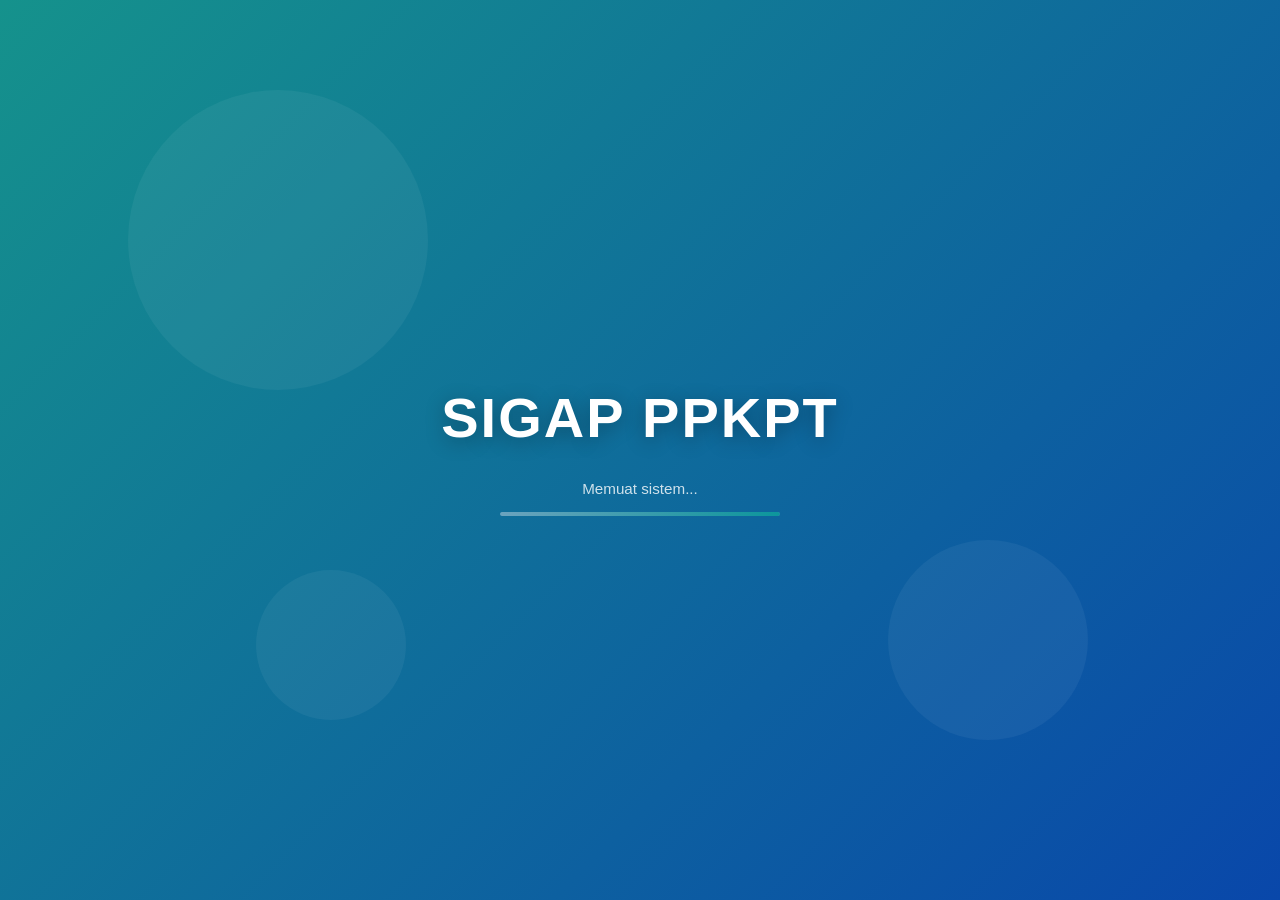
<file: index.html>
<!DOCTYPE html>
<html lang="id">

<head>
    <meta charset="UTF-8">
    <meta name="viewport" content="width=device-width, initial-scale=1.0">
    <title>SIGAP PPKPT</title>
    <style>
        /* Modern Reset & Base */
        * {
            margin: 0;
            padding: 0;
            box-sizing: border-box;
        }

        body {
            font-family: 'Segoe UI', Tahoma, Geneva, Verdana, sans-serif;
            overflow: hidden;
            background: linear-gradient(135deg, #15928c 0%, #0947aa 25%, #0A7075 50%, #066bca 75%, #6BA3BE 100%);
            background-size: 400% 400%;
            animation: gradientShift 8s ease infinite;
            display: flex;
            justify-content: center;
            align-items: center;
            min-height: 100vh;
            position: relative;
        }

        /* Animations */
        @keyframes gradientShift {
            0% {
                background-position: 0% 50%;
            }

            50% {
                background-position: 100% 50%;
            }

            100% {
                background-position: 0% 50%;
            }
        }

        .bg-circle {
            position: absolute;
            border-radius: 50%;
            background: rgba(255, 255, 255, 0.05);
            animation: float 15s infinite ease-in-out;
        }

        .bg-circle:nth-child(1) {
            width: 300px;
            height: 300px;
            top: 10%;
            left: 10%;
            animation-delay: 0s;
        }

        .bg-circle:nth-child(2) {
            width: 200px;
            height: 200px;
            top: 60%;
            right: 15%;
            animation-delay: 2s;
        }

        .bg-circle:nth-child(3) {
            width: 150px;
            height: 150px;
            bottom: 20%;
            left: 20%;
            animation-delay: 4s;
        }

        @keyframes float {

            0%,
            100% {
                transform: translateY(0) scale(1);
            }

            50% {
                transform: translateY(-30px) scale(1.1);
            }
        }

        /* Container */
        .splash-container {
            text-align: center;
            z-index: 10;
            animation: fadeInUp 0.8s ease-out;
            padding: 20px;
        }

        @keyframes fadeInUp {
            from {
                opacity: 0;
                transform: translateY(30px);
            }

            to {
                opacity: 1;
                transform: translateY(0);
            }
        }

        /* Typography */
        h1 {
            font-size: 3.5rem;
            font-weight: 800;
            color: white;
            margin-bottom: 30px;
            letter-spacing: 2px;
            text-shadow: 0 4px 20px rgba(0, 0, 0, 0.3);
            animation: textReveal 1s ease-out 0.5s backwards;
        }

        @keyframes textReveal {
            from {
                opacity: 0;
                letter-spacing: 10px;
                filter: blur(10px);
            }

            to {
                opacity: 1;
                letter-spacing: 2px;
                filter: blur(0);
            }
        }

        /* Loading Bar */
        .loading-container {
            animation: fadeIn 1s ease-out 1s backwards;
        }

        .loading-text {
            color: rgba(255, 255, 255, 0.8);
            font-size: 0.95rem;
            margin-bottom: 15px;
            font-weight: 300;
        }

        .progress-bar {
            width: 280px;
            height: 4px;
            background: rgba(255, 255, 255, 0.2);
            border-radius: 10px;
            margin: 0 auto;
            overflow: hidden;
            position: relative;
        }

        .progress-fill {
            height: 100%;
            background: linear-gradient(90deg, #6BA3BE, #0C969C, #6BA3BE);
            background-size: 200% 100%;
            border-radius: 10px;
            animation: progressFill 2.5s ease-out forwards;
        }

        @keyframes progressFill {
            from {
                width: 0%;
            }

            to {
                width: 100%;
            }
        }

        /* Transitions */
        body.fade-out {
            animation: fadeOut 0.5s ease-out forwards;
        }

        @keyframes fadeOut {
            to {
                opacity: 0;
            }
        }

        /* Responsive */
        @media (max-width: 768px) {
            h1 {
                font-size: 2.5rem;
            }

            .bg-circle:nth-child(1) {
                width: 150px;
                height: 150px;
            }

            .progress-bar {
                width: 220px;
            }
        }
    </style>
</head>

<body>
    <!-- Background Animated Circles -->
    <div class="bg-circle"></div>
    <div class="bg-circle"></div>
    <div class="bg-circle"></div>

    <!-- Main Content -->
    <div class="splash-container">
        <h1>SIGAP PPKPT</h1>

        <div class="loading-container">
            <p class="loading-text">Memuat sistem...</p>
            <div class="progress-bar">
                <div class="progress-fill"></div>
            </div>
        </div>
    </div>

    <!-- Redirect Logic -->
    <script>
        (function () {
            'use strict';

            const TARGET_URL = 'Landing Page/Landing_Page.html';
            const DELAY_MS = 2500;
            let redirected = false;

            function doRedirect() {
                if (redirected) return;
                redirected = true;

                document.body.classList.add('fade-out');
                setTimeout(() => {
                    window.location.href = TARGET_URL;
                }, 500);
            }

            // Auto redirect
            setTimeout(doRedirect, DELAY_MS);

            // Click to skip
            document.body.addEventListener('click', doRedirect);

            // Prevent context menu
            document.addEventListener('contextmenu', e => e.preventDefault());
        })();
    </script>
</body>

</html>
</file>
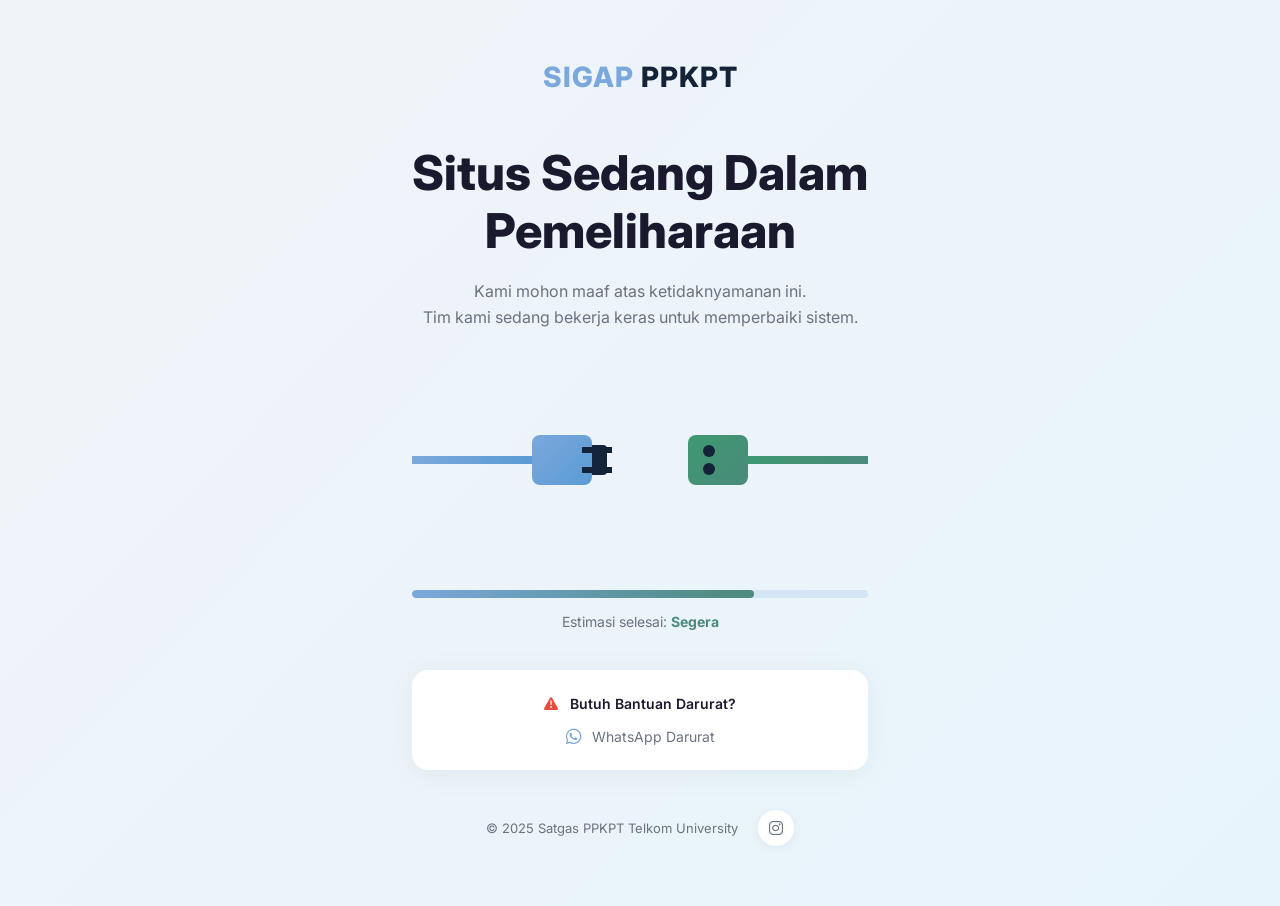
<file: maintenance/index.html>
<!DOCTYPE html>
<html lang="id">

<head>
    <meta charset="UTF-8">
    <meta name="viewport" content="width=device-width, initial-scale=1.0">
    <meta http-equiv="refresh" content="60">
    <title>Maintenance - SIGAP PPKPT</title>

    <link rel="icon" type="image/png" href="../Gambar/logo.png">
    <link href="https://fonts.googleapis.com/css2?family=Inter:wght@400;500;600;700;800&display=swap" rel="stylesheet">
    <link rel="stylesheet" href="https://cdnjs.cloudflare.com/ajax/libs/font-awesome/6.0.0-beta3/css/all.min.css">
    <link rel="stylesheet" href="maintenance.css">
</head>

<body>
    <div class="maintenance-container">
        <div class="logo">
            <div class="logo-text">
                <span>SIGAP</span> PPKPT
            </div>
        </div>

        <h1 class="main-heading">
            Situs Sedang Dalam<br>Pemeliharaan
        </h1>

        <p class="subtitle">
            Kami mohon maaf atas ketidaknyamanan ini.<br>
            Tim kami sedang bekerja keras untuk memperbaiki sistem.
        </p>

        <div class="illustration">
            <div class="cable-left">
                <div class="cable-line-left"></div>
                <div class="plug-left">
                    <div class="plug-body-left">
                        <div class="plug-prong plug-prong-top"></div>
                        <div class="plug-prong plug-prong-bottom"></div>
                    </div>
                </div>
            </div>

            <div class="cable-right">
                <div class="cable-line-right"></div>
                <div class="plug-right">
                    <div class="plug-body-right">
                        <div class="socket-hole socket-hole-top"></div>
                        <div class="socket-hole socket-hole-bottom"></div>
                    </div>
                </div>
            </div>
        </div>

        <div class="progress-section">
            <div class="progress-bar-container">
                <div class="progress-bar"></div>
            </div>
            <p class="progress-text">Estimasi selesai: <strong>Segera</strong></p>
        </div>

        <div class="timer-section" id="timerSection" style="display: none;">
            <div class="timer-box">
                <div class="timer-number" id="hours">00</div>
                <div class="timer-label">Jam</div>
            </div>
            <div class="timer-box">
                <div class="timer-number" id="minutes">00</div>
                <div class="timer-label">Menit</div>
            </div>
            <div class="timer-box">
                <div class="timer-number" id="seconds">00</div>
                <div class="timer-label">Detik</div>
            </div>
        </div>

        <div class="emergency-section">
            <div class="emergency-title">
                <i class="fas fa-exclamation-triangle"></i>
                Butuh Bantuan Darurat?
            </div>
            <div class="emergency-contact">
                <a href="https://wa.me/6282188467793" class="contact-item" target="_blank">
                    <i class="fab fa-whatsapp"></i>
                    <span>WhatsApp Darurat</span>
                </a>
            </div>
        </div>

        <div class="footer">
            <span class="footer-text">© 2025 Satgas PPKPT Telkom University</span>
            <div class="social-links">
                <a href="https://www.instagram.com/satgasppks.tus" target="_blank" rel="noopener noreferrer"
                    class="social-link" title="Instagram">
                    <i class="fab fa-instagram"></i>
                </a>
            </div>
        </div>
    </div>

    <script src="maintenance.js"></script>
</body>

</html>
</file>
<file: maintenance/maintenance.css>
:root {
    --primary-blue: #7ba8dc;
    --primary-dark: #132338;
    --secondary-green: #4b8a7b;
    --accent-teal: #2d5a4e;
    --light-bg: #f0f4f8;
    --white: #ffffff;
    --text-dark: #1a1a2e;
    --text-muted: #6b7280;
}

* {
    margin: 0;
    padding: 0;
    box-sizing: border-box;
}

body {
    font-family: 'Inter', -apple-system, BlinkMacSystemFont, sans-serif;
    background: linear-gradient(135deg, var(--light-bg) 0%, #e8f4fc 100%);
    min-height: 100vh;
    display: flex;
    flex-direction: column;
    align-items: center;
    justify-content: center;
    padding: 20px;
    overflow-x: hidden;
}

.maintenance-container {
    text-align: center;
    max-width: 700px;
    padding: 40px;
}

.logo {
    margin-bottom: 50px;
}

.logo-text {
    font-size: 28px;
    font-weight: 800;
    color: var(--primary-dark);
    letter-spacing: 1px;
}

.logo-text span {
    color: var(--primary-blue);
}

.main-heading {
    font-size: clamp(32px, 6vw, 48px);
    font-weight: 800;
    color: var(--text-dark);
    line-height: 1.2;
    margin-bottom: 20px;
}

.subtitle {
    font-size: 16px;
    color: var(--text-muted);
    line-height: 1.6;
    margin-bottom: 50px;
}

.illustration {
    position: relative;
    width: 100%;
    height: 160px;
    margin-bottom: 50px;
    display: flex;
    align-items: center;
    justify-content: center;
}

.cable-left {
    position: absolute;
    left: 0;
    display: flex;
    align-items: center;
    animation: disconnectLeft 3s ease-in-out infinite;
}

.cable-line-left {
    width: 120px;
    height: 8px;
    background: linear-gradient(90deg, var(--primary-blue), #5a9bd4);
    border-radius: 0;
}

.plug-left {
    display: flex;
    align-items: center;
}

.plug-body-left {
    width: 60px;
    height: 50px;
    background: linear-gradient(135deg, var(--primary-blue), #5a9bd4);
    border-radius: 8px;
    position: relative;
    display: flex;
    align-items: center;
    justify-content: center;
}

.plug-body-left::before {
    content: '';
    position: absolute;
    right: -15px;
    width: 15px;
    height: 30px;
    background: var(--primary-dark);
    border-radius: 0 4px 4px 0;
}

.plug-prong {
    width: 30px;
    height: 6px;
    background: var(--primary-dark);
    position: absolute;
}

.plug-prong-top {
    top: 12px;
    right: -20px;
}

.plug-prong-bottom {
    bottom: 12px;
    right: -20px;
}

.cable-right {
    position: absolute;
    right: 0;
    display: flex;
    align-items: center;
    flex-direction: row-reverse;
    animation: disconnectRight 3s ease-in-out infinite;
}

.cable-line-right {
    width: 120px;
    height: 8px;
    background: linear-gradient(90deg, #3d9970, var(--secondary-green));
    border-radius: 0;
}

.plug-right {
    display: flex;
    align-items: center;
    flex-direction: row-reverse;
}

.plug-body-right {
    width: 60px;
    height: 50px;
    background: linear-gradient(135deg, #3d9970, var(--secondary-green));
    border-radius: 8px;
    position: relative;
}

.socket-hole {
    width: 12px;
    height: 12px;
    background: var(--primary-dark);
    border-radius: 50%;
    position: absolute;
    left: 15px;
}

.socket-hole-top {
    top: 10px;
}

.socket-hole-bottom {
    bottom: 10px;
}

@keyframes disconnectLeft {
    0%, 40% { transform: translateX(0); }
    50% { transform: translateX(-20px); }
    60%, 100% { transform: translateX(0); }
}

@keyframes disconnectRight {
    0%, 40% { transform: translateX(0); }
    50% { transform: translateX(20px); }
    60%, 100% { transform: translateX(0); }
}

.progress-section {
    margin-bottom: 40px;
}

.progress-bar-container {
    width: 100%;
    height: 8px;
    background: rgba(123, 168, 220, 0.2);
    border-radius: 10px;
    overflow: hidden;
    margin-bottom: 15px;
}

.progress-bar {
    height: 100%;
    width: 75%;
    background: linear-gradient(90deg, var(--primary-blue), var(--secondary-green));
    border-radius: 10px;
    animation: progressPulse 2s ease-in-out infinite;
}

@keyframes progressPulse {
    0%, 100% { opacity: 1; }
    50% { opacity: 0.7; }
}

.progress-text {
    font-size: 14px;
    color: var(--text-muted);
}

.progress-text strong {
    color: var(--secondary-green);
}

.timer-section {
    display: flex;
    justify-content: center;
    gap: 20px;
    margin-bottom: 40px;
}

.timer-box {
    background: var(--white);
    padding: 15px 25px;
    border-radius: 12px;
    box-shadow: 0 4px 20px rgba(0,0,0,0.05);
    min-width: 80px;
}

.timer-number {
    font-size: 28px;
    font-weight: 700;
    color: var(--primary-dark);
}

.timer-label {
    font-size: 11px;
    color: var(--text-muted);
    text-transform: uppercase;
    letter-spacing: 1px;
}

.emergency-section {
    background: var(--white);
    padding: 25px 35px;
    border-radius: 16px;
    box-shadow: 0 4px 30px rgba(0,0,0,0.05);
    margin-bottom: 40px;
}

.emergency-title {
    font-size: 14px;
    font-weight: 600;
    color: var(--text-dark);
    margin-bottom: 15px;
}

.emergency-title i {
    color: #e74c3c;
    margin-right: 8px;
}

.emergency-contact {
    display: flex;
    align-items: center;
    justify-content: center;
    gap: 30px;
    flex-wrap: wrap;
}

.contact-item {
    display: flex;
    align-items: center;
    gap: 10px;
    color: var(--text-muted);
    font-size: 14px;
    text-decoration: none;
    transition: color 0.2s;
}

.contact-item:hover {
    color: var(--primary-blue);
}

.contact-item i {
    font-size: 18px;
    color: var(--primary-blue);
}

.footer {
    display: flex;
    align-items: center;
    justify-content: center;
    gap: 20px;
    flex-wrap: wrap;
}

.footer-text {
    font-size: 13px;
    color: var(--text-muted);
}

.social-links {
    display: flex;
    gap: 12px;
}

.social-link {
    width: 36px;
    height: 36px;
    background: var(--white);
    border-radius: 50%;
    display: flex;
    align-items: center;
    justify-content: center;
    color: var(--text-muted);
    text-decoration: none;
    transition: all 0.3s;
    box-shadow: 0 2px 10px rgba(0,0,0,0.05);
}

.social-link:hover {
    background: var(--primary-blue);
    color: var(--white);
    transform: translateY(-3px);
}

@media (max-width: 600px) {
    .maintenance-container {
        padding: 20px;
    }
    
    .cable-line-left,
    .cable-line-right {
        width: 60px;
    }
    
    .emergency-contact {
        flex-direction: column;
        gap: 15px;
    }
    
    .timer-section {
        gap: 10px;
    }
    
    .timer-box {
        padding: 12px 18px;
        min-width: 65px;
    }
    
    .timer-number {
        font-size: 22px;
    }
}
</file>
